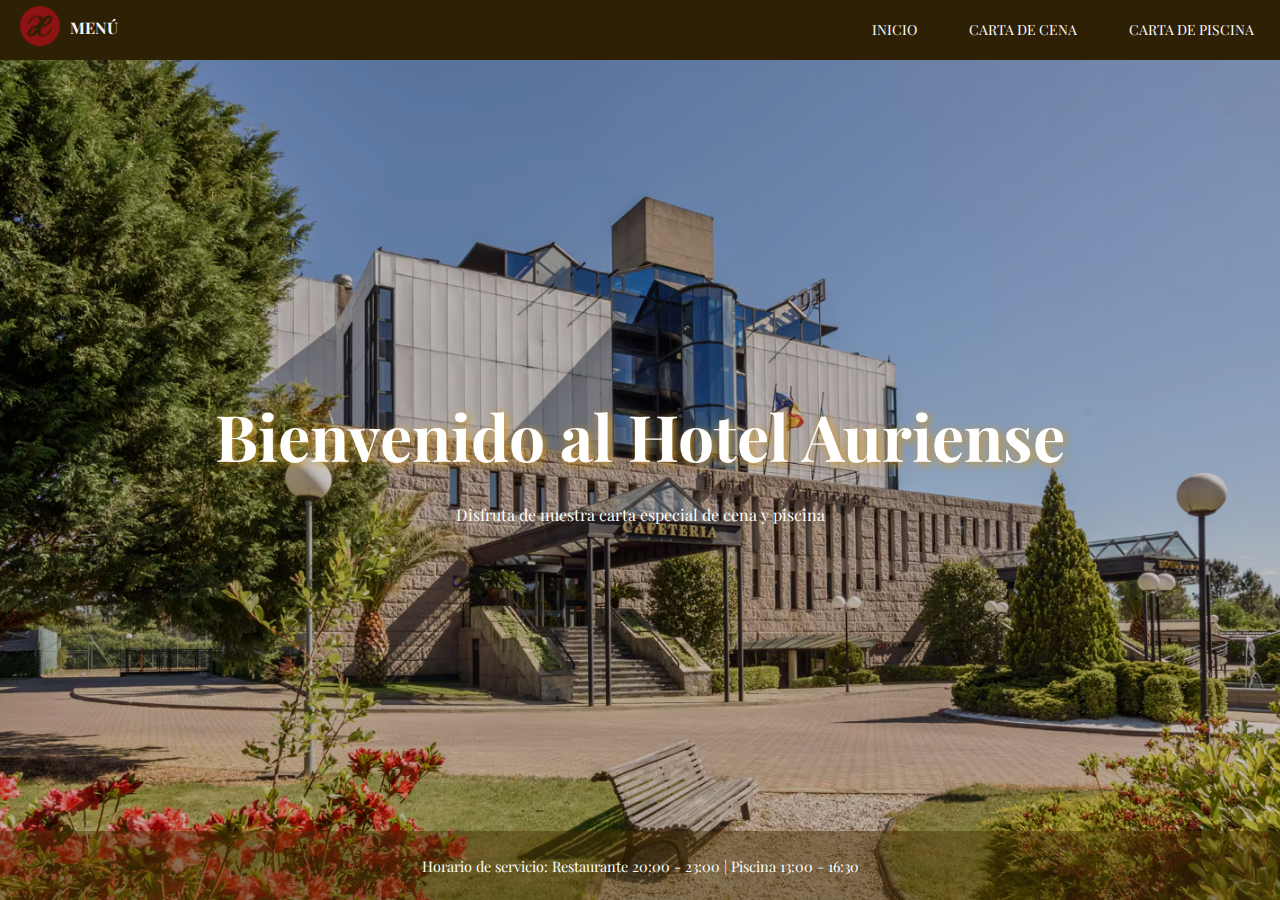
<file: index.html>
<!DOCTYPE html>
<html lang="es">
<head>
  <meta charset="UTF-8" />
  <meta name="viewport" content="width=device-width, initial-scale=1.0, maximum-scale=1">
  <title>Menú Restaurante</title>
  <link rel="stylesheet" href="styles1.css">
  <link href="https://fonts.googleapis.com/css2?family=Playfair+Display:wght@600&display=swap" rel="stylesheet">

</head>
<body class="index">

  <header>
  <div id="logo">
    <a href="index.html">
      <img src="icono.png" alt="Icono menú" class="icono-menu" />
      Menú
    </a>
  </div>

    <nav id="menu">
      <button class="nav-mobile" id="nav-mobile">
        <span></span>
        <span></span>
        <span></span>
      </button>
      <ul class="nav-menu">
        <li><a href="index.html">Inicio</a></li>
        <li><a href="cena.html">Carta de cena</a></li>
        <li><a href="piscina.html">Carta de piscina</a></li>
      </ul>
    </nav>
  </header>

<main class="contenido">
  <h1>Bienvenido al Hotel Auriense</h1>
  <p>Disfruta de nuestra carta especial de cena y piscina</p>
</main>


  <script>
    document.getElementById('nav-mobile').addEventListener('click', function() {
      document.querySelector('.nav-menu').classList.toggle('active');
    });
  </script>

<footer class="footer-horario">
  <p>Horario de servicio: Restaurante 20:00 - 23:00 | Piscina 13:00 - 16:30</p>
</footer>

</body>
</html>
</file>
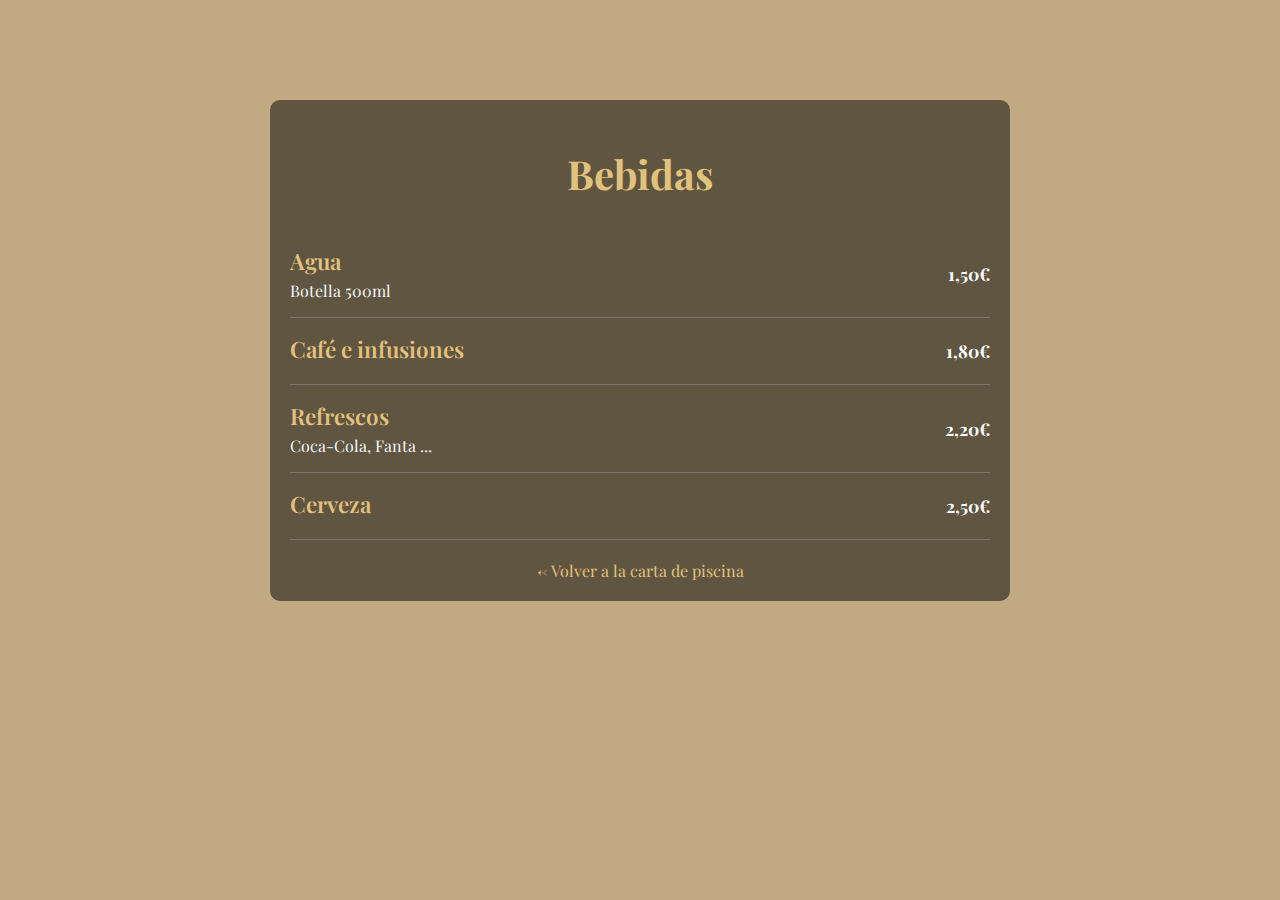
<file: bebidas.html>
<!DOCTYPE html>
<html lang="es">
<head>
  <meta charset="UTF-8" />
  <meta name="viewport" content="width=device-width, initial-scale=1.0">
  <title>Bebidas - Carta Piscina</title>
  <link rel="stylesheet" href="style.css">
  <link href="https://fonts.googleapis.com/css2?family=Playfair+Display:wght@600&display=swap" rel="stylesheet">
</head>
<body class="bebidas">
  <div class="contenido">
    <h1>Bebidas</h1>

    <section class="lista">
      <div class="item">
        <div class="detalles">
          <span class="nombre">Agua</span>
          <span class="descripcion">Botella 500ml</span>
        </div>
        <span class="precio">1,50€</span>
      </div>
      <div class="item">
        <div class="detalles">
          <span class="nombre">Café e infusiones</span>
          <span class="descripcion"></span>
        </div>
        <span class="precio">1,80€</span>
      </div>
      <div class="item">
        <div class="detalles">
          <span class="nombre">Refrescos</span>
          <span class="descripcion">Coca-Cola, Fanta ...</span>
        </div>
        <span class="precio">2,20€</span>
      </div>
      <div class="item">
        <div class="detalles">
          <span class="nombre">Cerveza</span>
          <span class="descripcion"></span>
        </div>
        <span class="precio">2,50€</span>
      </div>
    </section>

    <footer>
      <a href="piscina.html" class="volver">← Volver a la carta de piscina</a>
    </footer>
  </div>
</body>
</html>
</file>
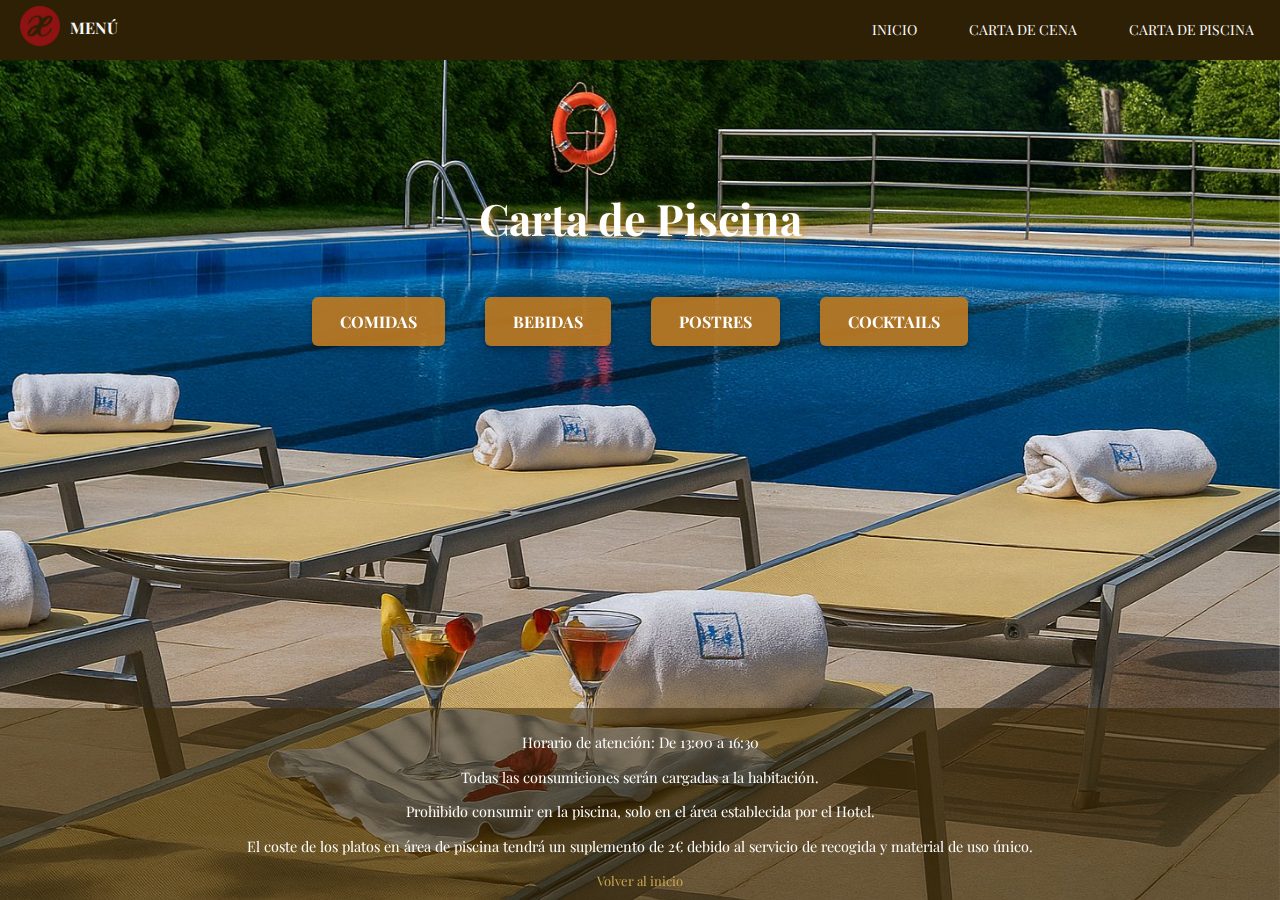
<file: piscina.html>
<!DOCTYPE html>
<html lang="es">
<head>
  <meta charset="UTF-8" />
  <meta name="viewport" content="width=device-width, initial-scale=1.0">
  <title>Carta de Piscina</title>
  <link rel="stylesheet" href="styles.css">
  <link href="https://fonts.googleapis.com/css2?family=Playfair+Display:wght@600&display=swap" rel="stylesheet">
</head>
<body class="piscina">

  <header>
  <div id="logo">
    <a href="index.html">
      <img src="icono.png" alt="Icono menú" class="icono-menu" />
      Menú
    </a>
  </div>
    <nav id="menu">
      <button class="nav-mobile" id="nav-mobile">
        <span></span>
        <span></span>
        <span></span>
      </button>
      <ul class="nav-menu">
        <li><a href="index.html">Inicio</a></li>
        <li><a href="cena.html">Carta de cena</a></li>
        <li><a href="piscina.html">Carta de piscina</a></li>
      </ul>
    </nav>
  </header>

  <main class="contenido">
    <h1>Carta de Piscina</h1>

    <div class="secciones">
      <a href="comidas.html" class="boton-carta">Comidas</a>
      <a href="bebidas.html" class="boton-carta">Bebidas</a>
      <a href="postres.html" class="boton-carta">Postres</a>
      <a href="cocteles.html" class="boton-carta">Cocktails</a>
    </div>
  </main>

  <footer class="footer-horario">
    <p>Horario de atención: De 13:00 a 16:30</p>
    <p>Todas las consumiciones serán cargadas a la habitación.</p>
    <p>Prohibido consumir en la piscina, solo en el área establecida por el Hotel.</p>
    <p>El coste de los platos en área de piscina tendrá un suplemento de 2€ debido al servicio de recogida y material de uso único.</p>
    <a href="index.html" style="color:#c9a84e; text-decoration:none; font-size:0.9em;">Volver al inicio</a>
  </footer>


  <script>
    document.getElementById('nav-mobile').addEventListener('click', function() {
      document.querySelector('.nav-menu').classList.toggle('active');
    });
  </script>
</body>
</html>
</file>
<file: styles1.css>
/* ----- Header ----- */
header {
  background: #2e2004;
  height: 60px;
  position: relative;
  width: 100%;
}


#logo {
  float: left;
  padding: 6px 20px;
  width: auto;
  height: 60px;
}
#logo a {
  display: flex;
  text-decoration: none;
  text-align: center;
  color: #f5f5f5;
  font-weight: bold;
  line-height: 44px;
  text-transform: uppercase;
}
.icono-menu {
  height: 40px;        
  width: auto;
  margin-right: 10px;  
  display: block;
}

/* Menu */
#menu {
  position: absolute;
  top: 60px;
  width: 100%;
}
#menu ul {
  max-height: 0;
  overflow: hidden;
  margin: 0;
  padding: 0;
  list-style: none;
  font-size: 14px;
}
#menu li {
  display: block;
  background: #cb9c5fcc;
  text-transform: uppercase;
  text-align: center;
  border-bottom: 1px solid #282b30;
}
#menu li a {
  display: block;
  color: #ffffff;
  text-decoration: none;
  line-height: 60px;
  padding: 0 26px;
}
#menu li a:active,
#menu li a:focus {
  color: #4e400d;
}

/* Estado abierto */
#menu ul.active {
  box-shadow: 0 1px 2px rgba(0,0,0,.5);
  max-height: 400px;
  transition: max-height .4s ease;
}

#nav-mobile {
  background: transparent;
  border: 0;
  cursor: pointer;
  float: right;
  width: 60px;
  height: 60px;
  position: absolute;
  right: 0;
  top: -60px;
  opacity: 0.6;
}
#nav-mobile.nav-open {
  opacity: 1;
}
#nav-mobile span {
  display: block;
  width: 60%;
  margin: 4px auto;
  height: 4px;
  background: #fff;
}

/* ----- Versión escritorio ----- */
@media only screen and (min-width: 768px) {
  #nav-mobile { display: none; }

  #menu {
    width: auto;
    float: right;
    top: 0;
    position: relative;
  }

  #menu ul {
    max-height: inherit;
  }

  #menu li {
    float: left;
    border: 0;
    background: transparent;
  }

  #menu li a {
    display: block;
    color: #fff;
    padding: 0 26px;
  }

  #menu li a:hover {
    color: #ffc700;
    background: #392903;
  }
}

.contenido {
  flex: 1;
  display: flex;                
  flex-direction: column;       
  justify-content: center;      
  align-items: center;  
  text-align: center;         
  color: #fff;
  background-color: rgba(0, 0, 0, 0.222); 
  padding: 40px;                 
}

.contenido h1 {
  font-size: 4em;
  margin-bottom: 10px;
  text-shadow: 2px 2px 8px rgba(209, 152, 37, 0.99);   
}

.contenido p {
  font-size: 1.em;
}

html, body {
  height: 100%;
  margin: 0;
  padding: 0;
}

.footer-horario {
  background: rgba(60, 41, 5, 0.6); 
  color: #ffffff;
  text-align: center;
  padding: 10px 20px;
  font-size: 0.9em;
}

body {
  font-family: 'Playfair Display', serif;
  color: #fff;
  background-image: url('fondo1.jpg');
  background-size: cover ;
  background-repeat: no-repeat;
  background-attachment: fixed;
  background-position: 25% 60%;
  display: flex;
  flex-direction: column;
}

@media only screen and (max-width: 768px) {
  body {
    background-size: cover;
    background-repeat: no-repeat;
    background-position: 25% 70%;
    background-attachment: scroll; 
  }

  .contenido {
  flex: 1;
  display: flex;                
  flex-direction: column;       
  justify-content: center;      
  align-items: center;          
  color: #fff;
  background-color: rgba(0, 0, 0, 0.222); 
  padding: 40px;                
}}
</file>
<file: style.css>
body {
  font-family: 'Playfair Display', serif;
  color: #f5f5f5;
  background-color: #c1aa83; 
  margin: 0;
  padding: 0;
}

.contenido {
  max-width: 700px;
  margin: 100px auto 40px auto;
  background-color: rgba(0, 0, 0, 0.5);
  padding: 20px;
  border-radius: 10px;
}

h1 {
  text-align: center;
  font-size: 2.5em;
  margin-bottom: 30px;
  color: #e0c27c; 
}


.lista-cocteles .item {
  display: flex;
  justify-content: space-between;
  padding: 12px 0;
  border-bottom: 1px solid #ddd;
}

.lista-cocteles .detalles {
  color: #fff; 
  text-decoration: none; 
  max-width: 70%;
  display: flex;
  flex-direction: column;
  cursor: pointer;
  font-family: 'Playfair Display', serif; 
}


.lista-cocteles .nombre {
  font-weight: 600;
  font-size: 1.2em;
  margin-bottom: 4px;
}

.lista-cocteles .nombre:hover {
  color: #b2810f; 
}

.lista-cocteles .descripcion {
  font-size: 0.9em;
  opacity: 0.8;
}


footer {
  text-align: center;
  margin-top: 20px;
}

.volver {
  color: #e0c27c;
  text-decoration: none;
  font-size: 1em;
}

.volver:hover {
  text-decoration: underline;
}

.modal {
  display: none;
  position: fixed;
  z-index: 1000;
  left: 0; top: 0;
  width: 100vw;
  height: 100vh;
  background-color: rgba(0,0,0,0.75);
  justify-content: center;
  align-items: center;
  padding: 10px;
}

.modal-content {
  position: relative;
  display: inline-block; 
}

.modal-img {
  max-width: 90%;
  max-height: 70vh;
  border-radius: 8px;
  box-shadow: none; 
  display: block;
}

.close {
  position: absolute;
  top: 8px;
  right: 8px;
  font-size: 2.5rem;
  color: #ffd700;
  cursor: pointer;
  font-weight: bold;
  user-select: none;
  background-color: rgba(0,0,0,0.6);
  padding: 4px 8px;
  border-radius: 50%;
  z-index: 10;
}

.lista .item {
  display: flex;
  justify-content: space-between;
  align-items: flex-start; 
  padding: 16px 0;
  border-bottom: 1px solid rgba(255, 255, 255, 0.2);
}

.detalles {
  flex: 1;
  display: flex;
  flex-direction: column;
}

.nombre {
  font-size: 1.4em;
  font-weight: 600;
  margin-bottom: 4px;
  color: #e0c27c; 
}

.descripcion-opciones {
  margin-top: 6px;
  font-size: 0.85em;
  color: #ccc;
  display: flex;
  flex-direction: column;
  gap: 2px;
}

.precio {
  color: #fff;
  font-weight: bold;
  font-size: 1.1em;
  align-self: center;
  min-width: 50px;
  text-align: right;
}

.alergenos {
  margin-top: 0.4em;
  display: flex;
  gap: 0.3em;
  flex-wrap: wrap;
}

.alergenos img {
  width: 22px;
  height: 22px;
}


.leyenda-alergenos {
  margin-top: 2em;
  border-top: 1px solid #ddd;
  padding-top: 1em;
}

.leyenda-alergenos h4 {
  font-size: 1em;
  margin-bottom: 0.5em;
}

.alergenos-lista {
  display: flex;
  flex-wrap: wrap;
  gap: 0.6em;
  align-items: center;
}

.alergenos-lista img {
  width: 20px;
  height: 20px;
  vertical-align: middle;
}
</file>
<file: styles.css>
html, body {
  height: 100%;
  margin: 0;
  padding: 0;
  position: relative;
  min-height: 100vh;
}

body {
  font-family: 'Playfair Display', serif;
  color: #ebdede;
  display: flex;
  flex-direction: column;
  min-height: 100vh;
  position: relative;
  z-index: 0;
}

body::before {
  content: "";
  position: fixed;
  top: 0; left: 0; right: 0; bottom: 0;
  background-image: url('fondo3.jpg');
  background-size: cover;
  background-position: center;
  background-repeat: no-repeat;
  z-index: -1;  
}


body {
  background-image: none;
}

.footer-horario {
  background: rgba(60, 41, 5, 0.6); 
  color: #ffffff;
  text-align: center;
  padding: 10px 20px;
  font-size: 0.9em;
  z-index: 1;
  position: relative;
}

.contenido {
  flex: 1;
  text-align: center;
  margin-top: 100px;
  color: #ffffff;
  padding-bottom: 20px; 
}



/* ----- Header ----- */
header {
  background: #2e2004;
  height: 60px;
  position: relative;
  width: 100%;
}

#logo {
  float: left;
  padding: 6px 20px;
  width: auto;
  height: 60px;
}

#logo a {
  display: flex;
  text-decoration: none;
  text-align: center;
  color: #f5f5f5;
  font-weight: bold;
  line-height: 44px;
  text-transform: uppercase;
}
.icono-menu {
  height: 40px;       
  width: auto;
  margin-right: 10px;  
  display: block;
}

/* ----- Menú móvil ----- */
#menu {
  position: absolute;
  top: 60px;
  width: 100%;
}

#menu ul {
  max-height: 0;
  overflow: hidden;
  margin: 0;
  padding: 0;
  list-style: none;
  font-size: 14px;
}

#menu li {
  display: block;
  background: #cb9c5fcc;
  text-transform: uppercase;
  text-align: center;
  border-bottom: 1px solid #282b30;
}

#menu li a {
  display: block;
  color: #ffffff;
  text-decoration: none;
  line-height: 60px;
  padding: 0 26px;
}

#menu li a:active,
#menu li a:focus {
  color: #4e400d;
}

/* Estado abierto en móvil */
#menu ul.active {
  box-shadow: 0 1px 2px rgba(0,0,0,.5);
  max-height: 400px;
  transition: max-height .4s ease;
}


#nav-mobile {
  background: transparent;
  border: 0;
  cursor: pointer;
  float: right;
  width: 60px;
  height: 60px;
  position: absolute;
  right: 0;
  top: -60px;
  opacity: 0.6;
}

#nav-mobile.nav-open {
  opacity: 1;
}

#nav-mobile span {
  display: block;
  width: 60%;
  margin: 4px auto;
  height: 4px;
  background: #fff;
}

/* ----- Versión escritorio ----- */
@media only screen and (min-width: 768px) {
  #nav-mobile { display: none; }

  #menu {
    width: auto;
    float: right;
    top: 0;
    position: relative;
  }

  #menu ul {
    max-height: none;
  }

  #menu li {
    float: left;
    border: 0;
    background: transparent;
  }

  #menu li a {
    display: block;
    color: #fff;
    padding: 0 26px;
  }

  #menu li a:hover {
    color: #ffc700;
    background: #392903;
  }
}

/* ----- Contenido de index ----- */


.contenido h1 {
  font-size: 2.7em;
  margin-bottom: 10px;
  text-shadow: 2px 2px 8px rgba(209, 152, 37, 0.99); 
}

.contenido p {
  font-size: 1.2em;
}


.boton-carta {
  display: inline-block;
  background-color: rgba(192, 122, 31, 0.9); 
  color: #fff;
  text-decoration: none;
  padding: 14px 28px;
  border-radius: 6px;
  font-weight: bold;
  text-transform: uppercase;
  font-size: 1em;
  margin: 10px;
  transition: background-color 0.3s ease, transform 0.2s ease;
  box-shadow: 0 4px 6px rgba(0,0,0,0.3);
}

.boton-carta:hover {
  background-color: rgb(243, 197, 69);
  transform: translateY(-3px);
}


.secciones {
  display: flex;
  flex-wrap: wrap;
  justify-content: center;
  gap: 20px;
  margin-top: 40px;
}


@media only screen and (max-width: 600px) {
  .boton-carta {
    width: 80%;
    padding: 12px 0;
    font-size: 0.95em;
  }

    body {
    background-size: cover;
    background-repeat: no-repeat;
    background-position: center;
    background-attachment: scroll; 
  }

  .contenido {
    padding-bottom: 60px; 
    padding-top: 20px;   
  }

  .secciones {
    margin-bottom: 40px;
  }
}
</file>
